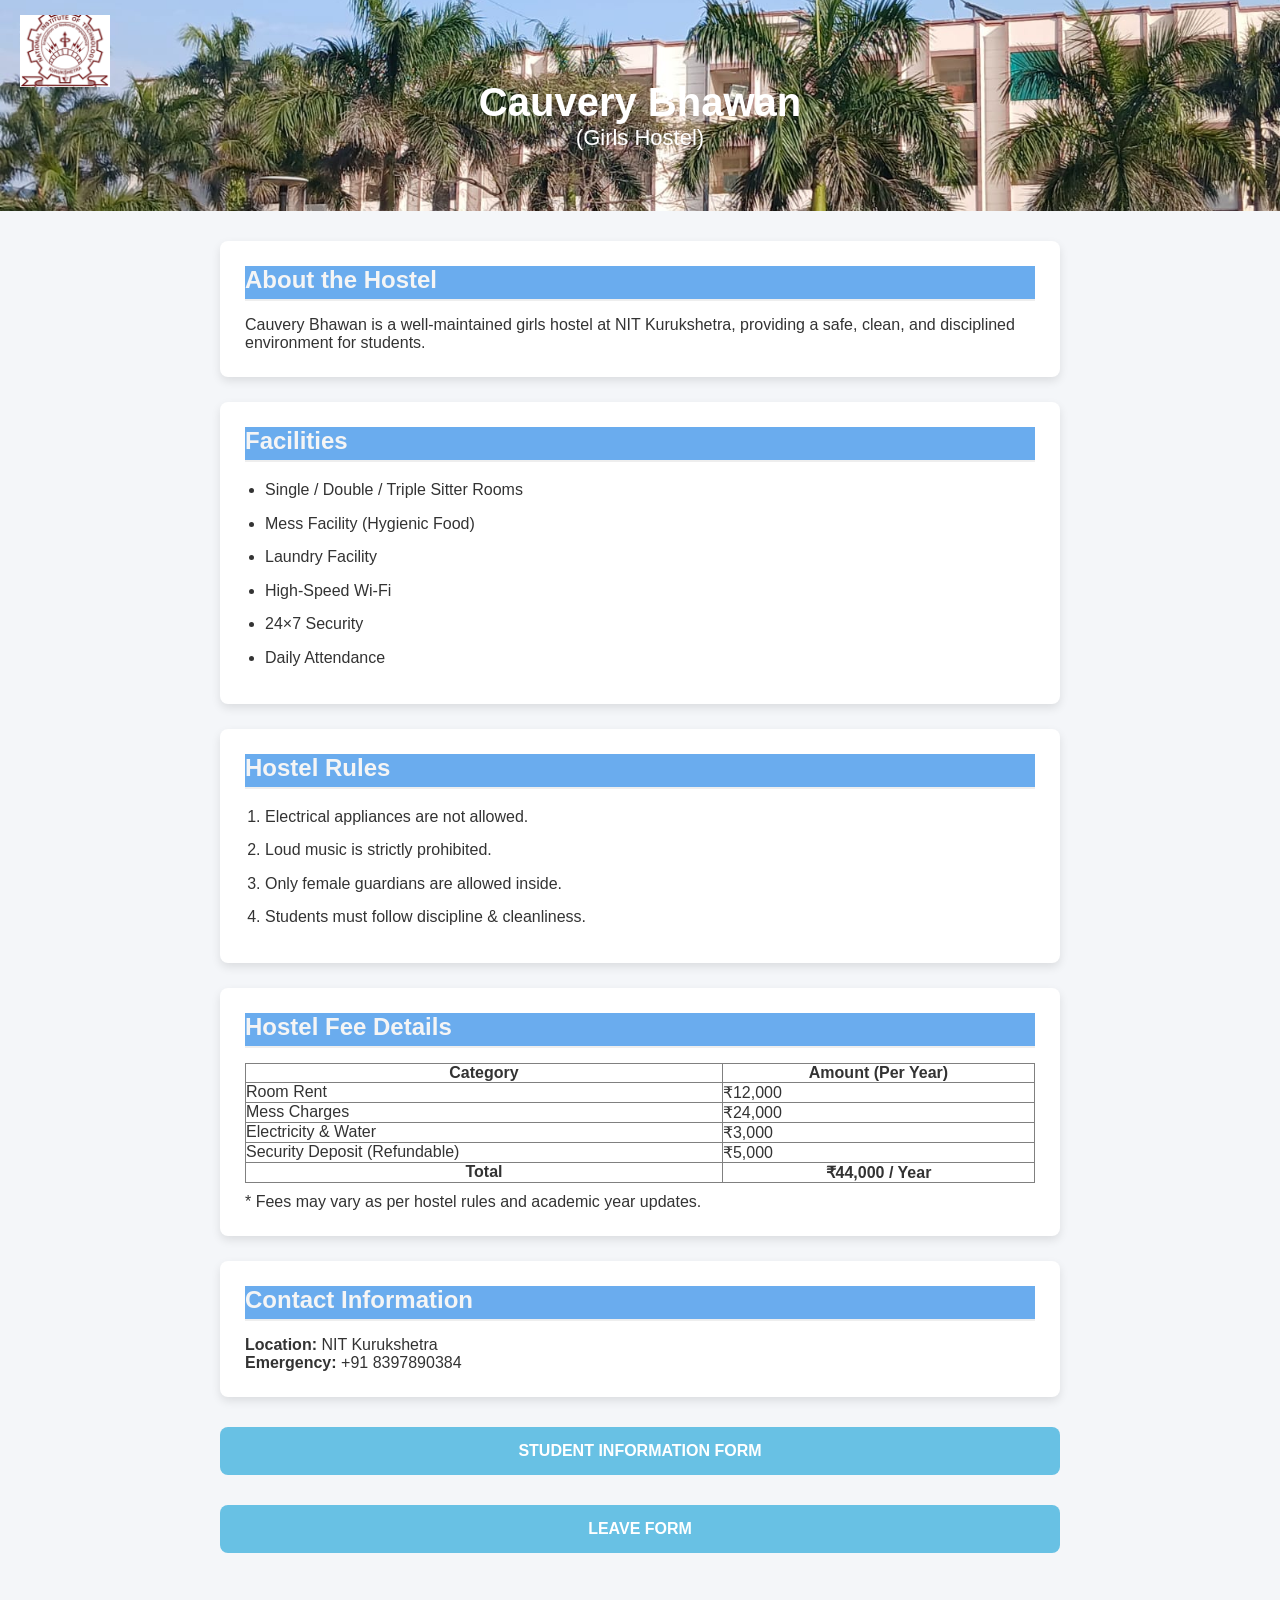
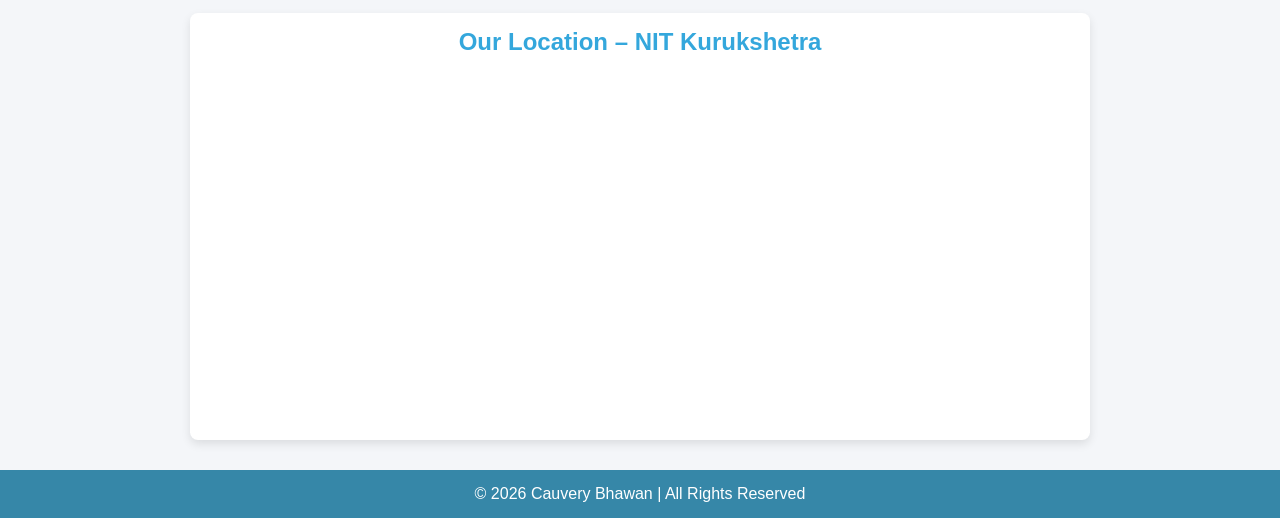
<file: index.html>
<!DOCTYPE html>
<html lang="en">
<head>
    <meta charset="UTF-8">
    <meta name="viewport" content="width=device-width, initial-scale=1.0">
    <title>Cauvery Bhawan</title>

    <link href="hostel.css" rel="stylesheet">
</head>

<body>

<header>
    <img src="12.png" alt="Hostel Logo">
    <h1>Cauvery Bhawan</h1>
    <h2>(Girls Hostel)</h2>
</header>

<section>

    <div class="card">
        <h2>About the Hostel</h2>
        <p>
            Cauvery Bhawan is a well-maintained girls hostel at NIT Kurukshetra,
            providing a safe, clean, and disciplined environment for students.
        </p>
    </div>

    <div class="card">
        <h2>Facilities</h2>
        <ul>
            <li>Single / Double / Triple Sitter Rooms</li>
            <li>Mess Facility (Hygienic Food)</li>
            <li>Laundry Facility</li>
            <li>High-Speed Wi-Fi</li>
            <li>24×7 Security</li>
            <li>Daily Attendance</li>
        </ul>
    </div>

    <div class="card">
        <h2>Hostel Rules</h2>
        <ol>
            <li>Electrical appliances are not allowed.</li>
            <li>Loud music is strictly prohibited.</li>
            <li>Only female guardians are allowed inside.</li>
            <li>Students must follow discipline & cleanliness.</li>
        </ol>
    </div>
    <div class="card">
    <h2>Hostel Fee Details</h2>

    <table border="1" cellpadding="8" cellspacing="0" style="width:100%; border-collapse: collapse;">
        <tr>
            <th>Category</th>
            <th>Amount (Per Year)</th>
        </tr>
        <tr>
            <td>Room Rent</td>
            <td>₹12,000</td>
        </tr>
        <tr>
            <td>Mess Charges</td>
            <td>₹24,000</td>
        </tr>
        <tr>
            <td>Electricity & Water</td>
            <td>₹3,000</td>
        </tr>
        <tr>
            <td>Security Deposit (Refundable)</td>
            <td>₹5,000</td>
        </tr>
        <tr>
            <th>Total</th>
            <th>₹44,000 / Year</th>
        </tr>
    </table>

    <p style="margin-top:10px;">
        * Fees may vary as per hostel rules and academic year updates.
    </p>
</div>

    <div class="card">
        <h2>Contact Information</h2>
        <p><strong>Location:</strong> NIT Kurukshetra</p>
        <p><strong>Emergency:</strong> +91 8397890384</p>
    </div>

    <div class="ank">
        <a href="student.html">STUDENT INFORMATION FORM</a>
    </div>
     <div class="an">
        <a href="login.html">LEAVE FORM</a>
    </div>

</section>

<div class="map-container">
    <h2>Our Location – NIT Kurukshetra</h2>
    <iframe 
        src="https://www.google.com/maps?q=NIT+Kurukshetra&output=embed"
        loading="lazy">
    </iframe>
</div>

<footer>
    <p>© 2026 Cauvery Bhawan | All Rights Reserved</p>
</footer>

</body>
</html>
</file>
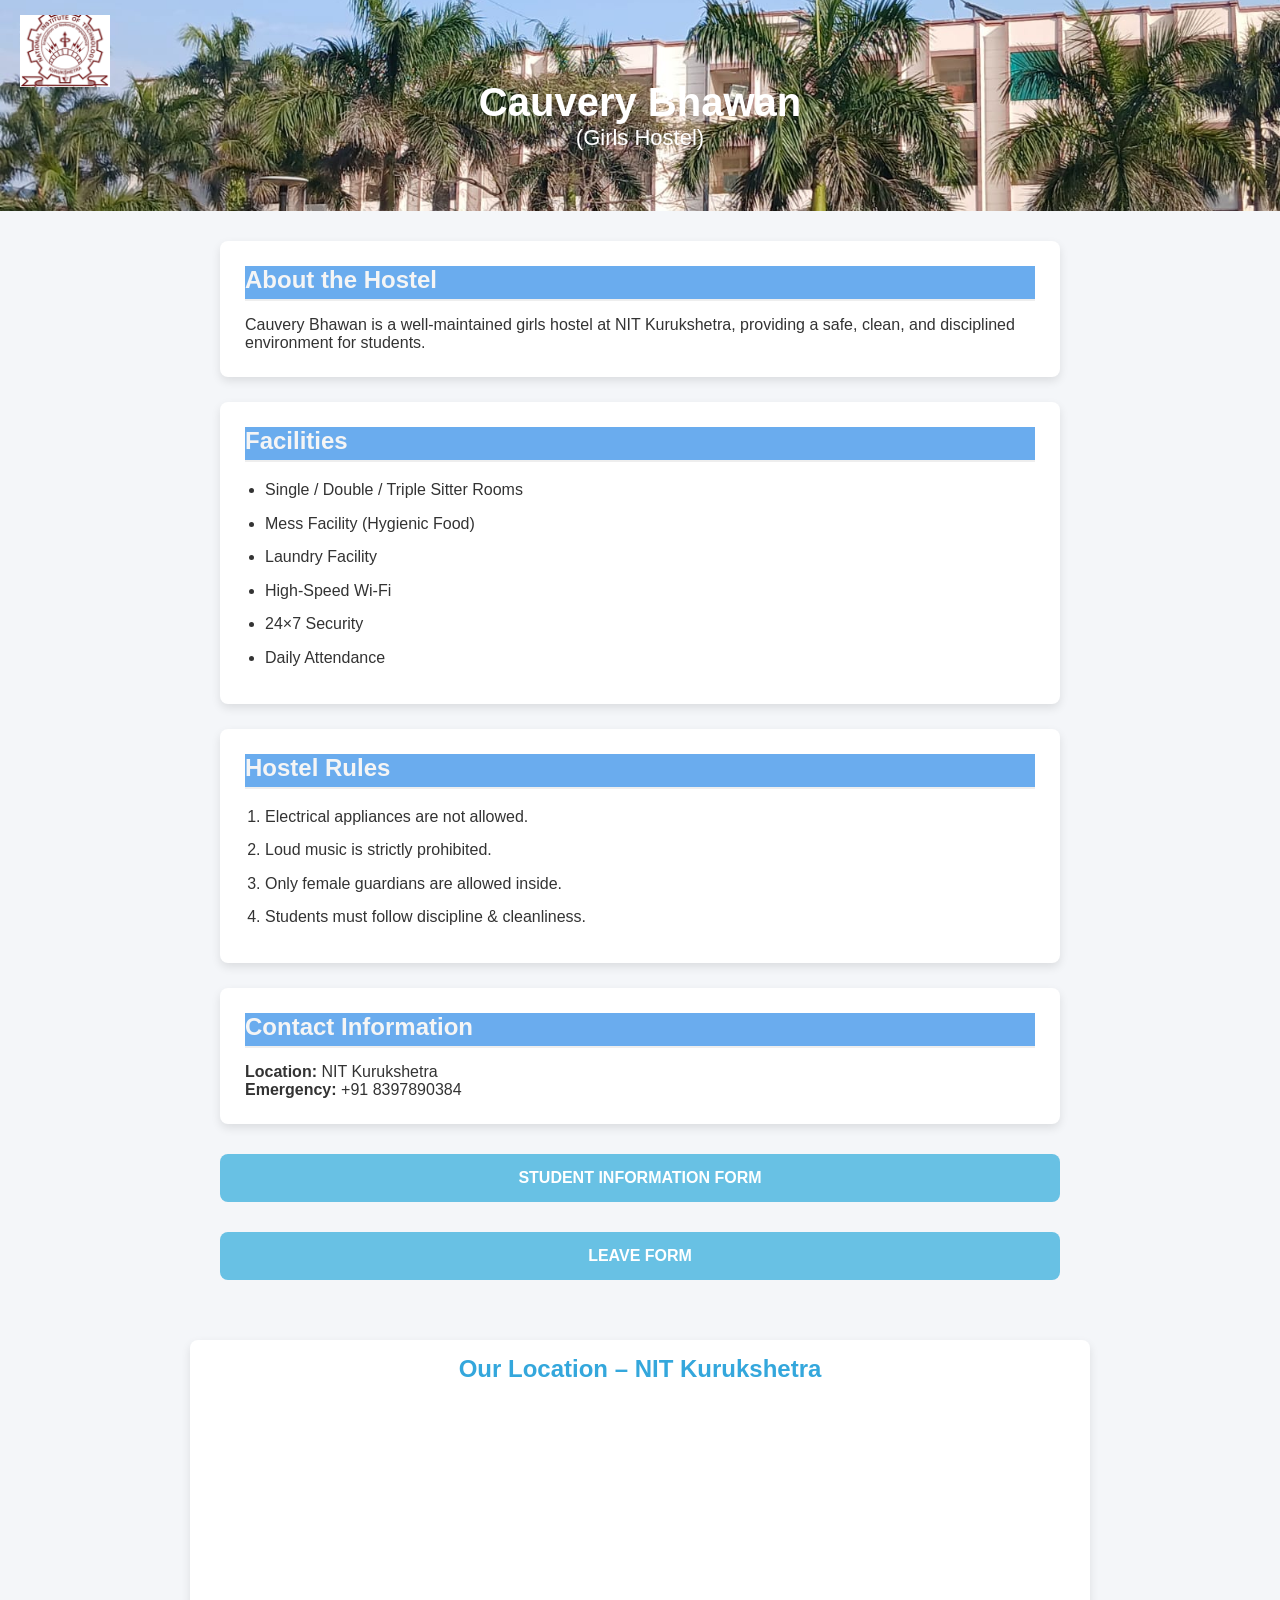
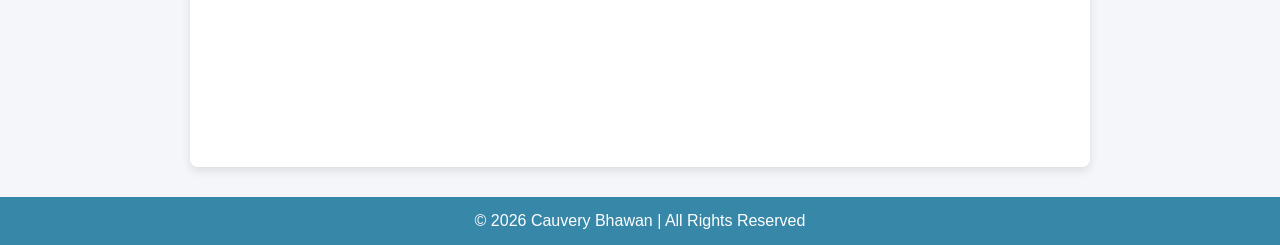
<file: hostel.htm>
<!DOCTYPE html>
<html lang="en">
<head>
    <meta charset="UTF-8">
    <meta name="viewport" content="width=device-width, initial-scale=1.0">
    <title>Cauvery Bhawan</title>

    <link href="hostel.css" rel="stylesheet">
</head>

<body>

<header>
    <img src="12.png" alt="Hostel Logo">
    <h1>Cauvery Bhawan</h1>
    <h2>(Girls Hostel)</h2>
</header>

<section>

    <div class="card">
        <h2>About the Hostel</h2>
        <p>
            Cauvery Bhawan is a well-maintained girls hostel at NIT Kurukshetra,
            providing a safe, clean, and disciplined environment for students.
        </p>
    </div>

    <div class="card">
        <h2>Facilities</h2>
        <ul>
            <li>Single / Double / Triple Sitter Rooms</li>
            <li>Mess Facility (Hygienic Food)</li>
            <li>Laundry Facility</li>
            <li>High-Speed Wi-Fi</li>
            <li>24×7 Security</li>
            <li>Daily Attendance</li>
        </ul>
    </div>

    <div class="card">
        <h2>Hostel Rules</h2>
        <ol>
            <li>Electrical appliances are not allowed.</li>
            <li>Loud music is strictly prohibited.</li>
            <li>Only female guardians are allowed inside.</li>
            <li>Students must follow discipline & cleanliness.</li>
        </ol>
    </div>

    <div class="card">
        <h2>Contact Information</h2>
        <p><strong>Location:</strong> NIT Kurukshetra</p>
        <p><strong>Emergency:</strong> +91 8397890384</p>
    </div>

    <div class="ank">
        <a href="student.htm">STUDENT INFORMATION FORM</a>
    </div>
     <div class="an">
        <a href="login.htm">LEAVE FORM</a>
    </div>

</section>

<div class="map-container">
    <h2>Our Location – NIT Kurukshetra</h2>
    <iframe 
        src="https://www.google.com/maps?q=NIT+Kurukshetra&output=embed"
        loading="lazy">
    </iframe>
</div>

<footer>
    <p>© 2026 Cauvery Bhawan | All Rights Reserved</p>
</footer>

</body>
</html>
</file>
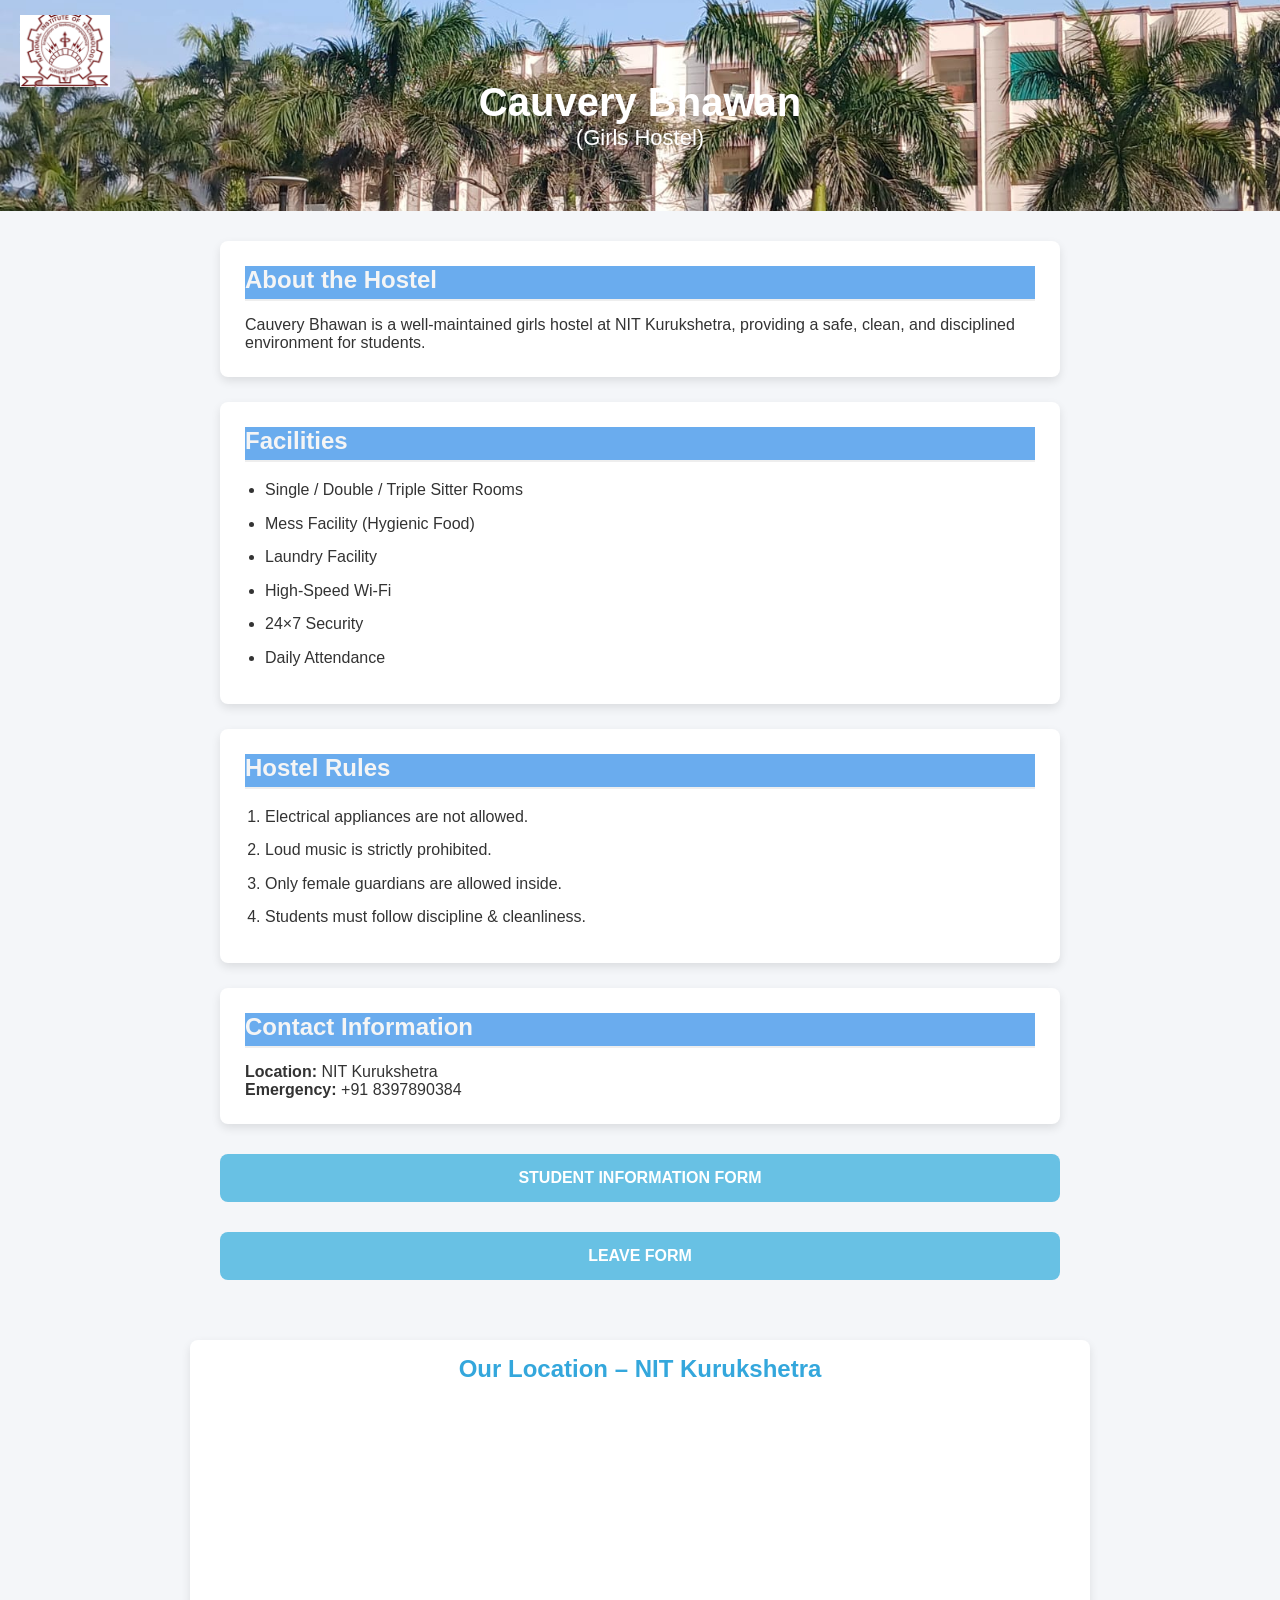
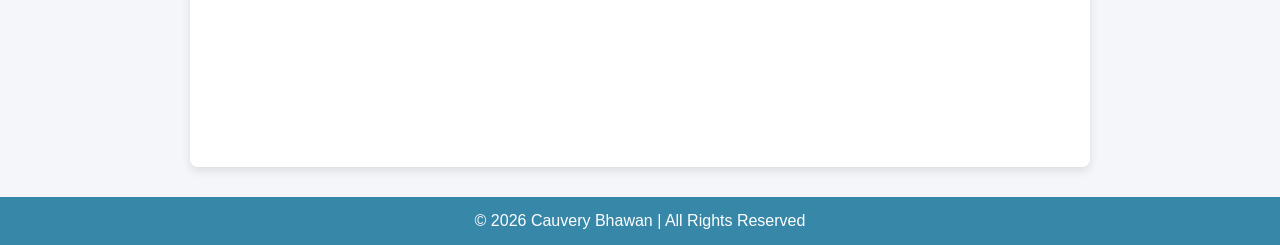
<file: hostel.html>
<!DOCTYPE html>
<html lang="en">
<head>
    <meta charset="UTF-8">
    <meta name="viewport" content="width=device-width, initial-scale=1.0">
    <title>Cauvery Bhawan</title>

    <link href="hostel.css" rel="stylesheet">
</head>

<body>

<header>
    <img src="12.png" alt="Hostel Logo">
    <h1>Cauvery Bhawan</h1>
    <h2>(Girls Hostel)</h2>
</header>

<section>

    <div class="card">
        <h2>About the Hostel</h2>
        <p>
            Cauvery Bhawan is a well-maintained girls hostel at NIT Kurukshetra,
            providing a safe, clean, and disciplined environment for students.
        </p>
    </div>

    <div class="card">
        <h2>Facilities</h2>
        <ul>
            <li>Single / Double / Triple Sitter Rooms</li>
            <li>Mess Facility (Hygienic Food)</li>
            <li>Laundry Facility</li>
            <li>High-Speed Wi-Fi</li>
            <li>24×7 Security</li>
            <li>Daily Attendance</li>
        </ul>
    </div>

    <div class="card">
        <h2>Hostel Rules</h2>
        <ol>
            <li>Electrical appliances are not allowed.</li>
            <li>Loud music is strictly prohibited.</li>
            <li>Only female guardians are allowed inside.</li>
            <li>Students must follow discipline & cleanliness.</li>
        </ol>
    </div>

    <div class="card">
        <h2>Contact Information</h2>
        <p><strong>Location:</strong> NIT Kurukshetra</p>
        <p><strong>Emergency:</strong> +91 8397890384</p>
    </div>

    <div class="ank">
        <a href="student.html">STUDENT INFORMATION FORM</a>
    </div>
     <div class="an">
        <a href="login.html">LEAVE FORM</a>
    </div>

</section>

<div class="map-container">
    <h2>Our Location – NIT Kurukshetra</h2>
    <iframe 
        src="https://www.google.com/maps?q=NIT+Kurukshetra&output=embed"
        loading="lazy">
    </iframe>
</div>

<footer>
    <p>© 2026 Cauvery Bhawan | All Rights Reserved</p>
</footer>

</body>
</html>
</file>
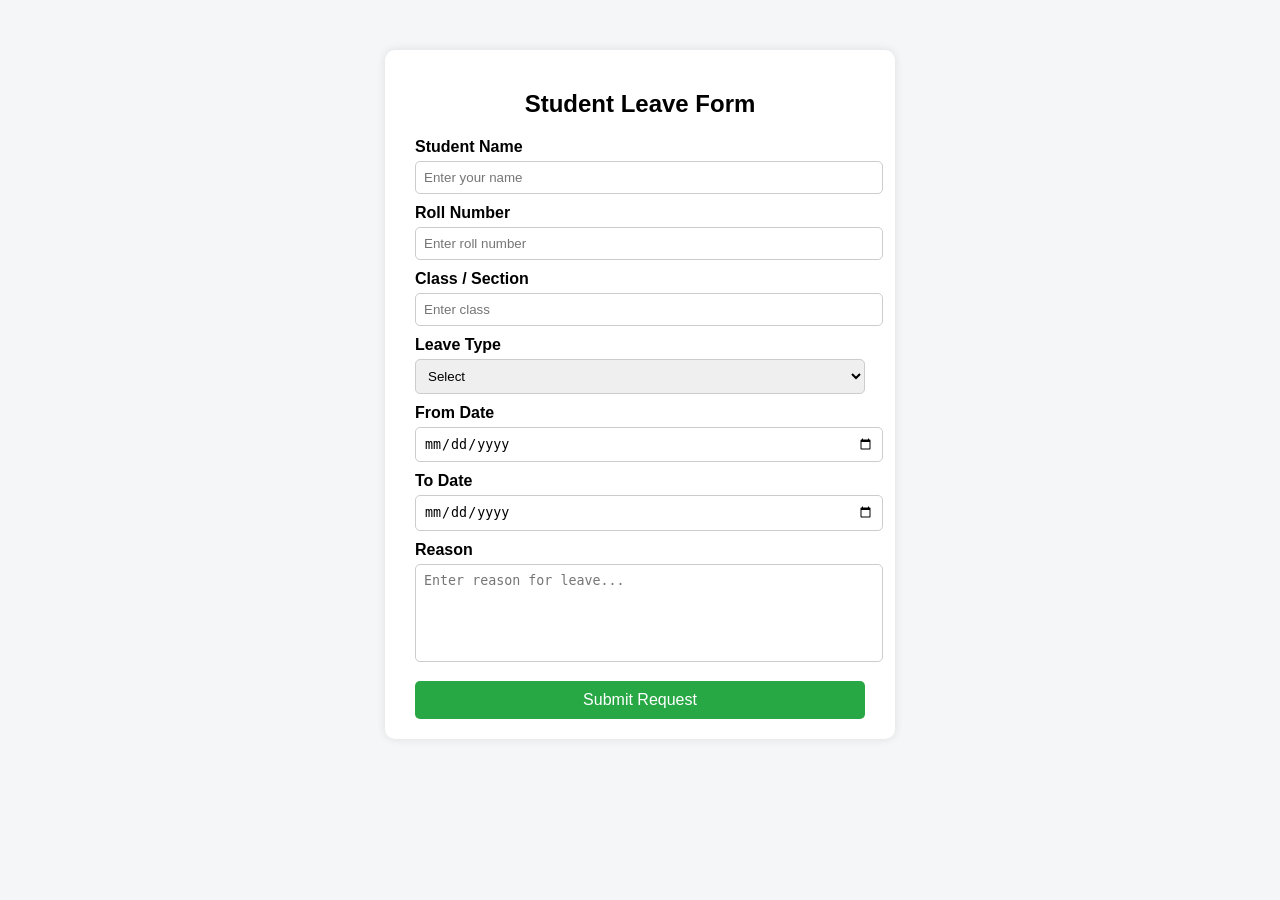
<file: login.htm>
<!DOCTYPE html>
<html>
<head>
    <title>Student Leave Form</title>
    <style>
        body {
            font-family: Arial, sans-serif;
            background: #f4f6f8;
            margin: 0;
            padding: 0;
        }

        .container {
            width: 450px;
            margin: 50px auto;
            background: #fff;
            padding: 20px 30px;
            border-radius: 10px;
            box-shadow: 0 0 10px rgba(0,0,0,0.1);
        }

        h2 {
            text-align: center;
            margin-bottom: 20px;
        }

        label {
            font-weight: bold;
            display: block;
            margin-top: 10px;
        }

        input, textarea, select {
            width: 100%;
            padding: 8px;
            margin-top: 5px;
            border: 1px solid #ccc;
            border-radius: 5px;
        }

        textarea {
            resize: none;
            height: 80px;
        }

        button {
            width: 100%;
            padding: 10px;
            margin-top: 15px;
            background: #28a745;
            color: white;
            border: none;
            border-radius: 5px;
            cursor: pointer;
            font-size: 16px;
        }

        button:hover {
            background: #218838;
        }
    </style>
</head>

<body>

<div class="container">
    <h2>Student Leave Form</h2>

    <form>
        <label>Student Name</label>
        <input type="text" placeholder="Enter your name" required>

        <label>Roll Number</label>
        <input type="text" placeholder="Enter roll number" required>

        <label>Class / Section</label>
        <input type="text" placeholder="Enter class" required>

        <label>Leave Type</label>
        <select required>
            <option value="">Select</option>
            <option>Medical Leave</option>
            <option>Personal Leave</option>
            <option>Emergency Leave</option>
        </select>

        <label>From Date</label>
        <input type="date" required>

        <label>To Date</label>
        <input type="date" required>

        <label>Reason</label>
        <textarea placeholder="Enter reason for leave..." required></textarea>

        <button type="submit">Submit Request</button>
    </form>
</div>

</body>
</html>
</file>
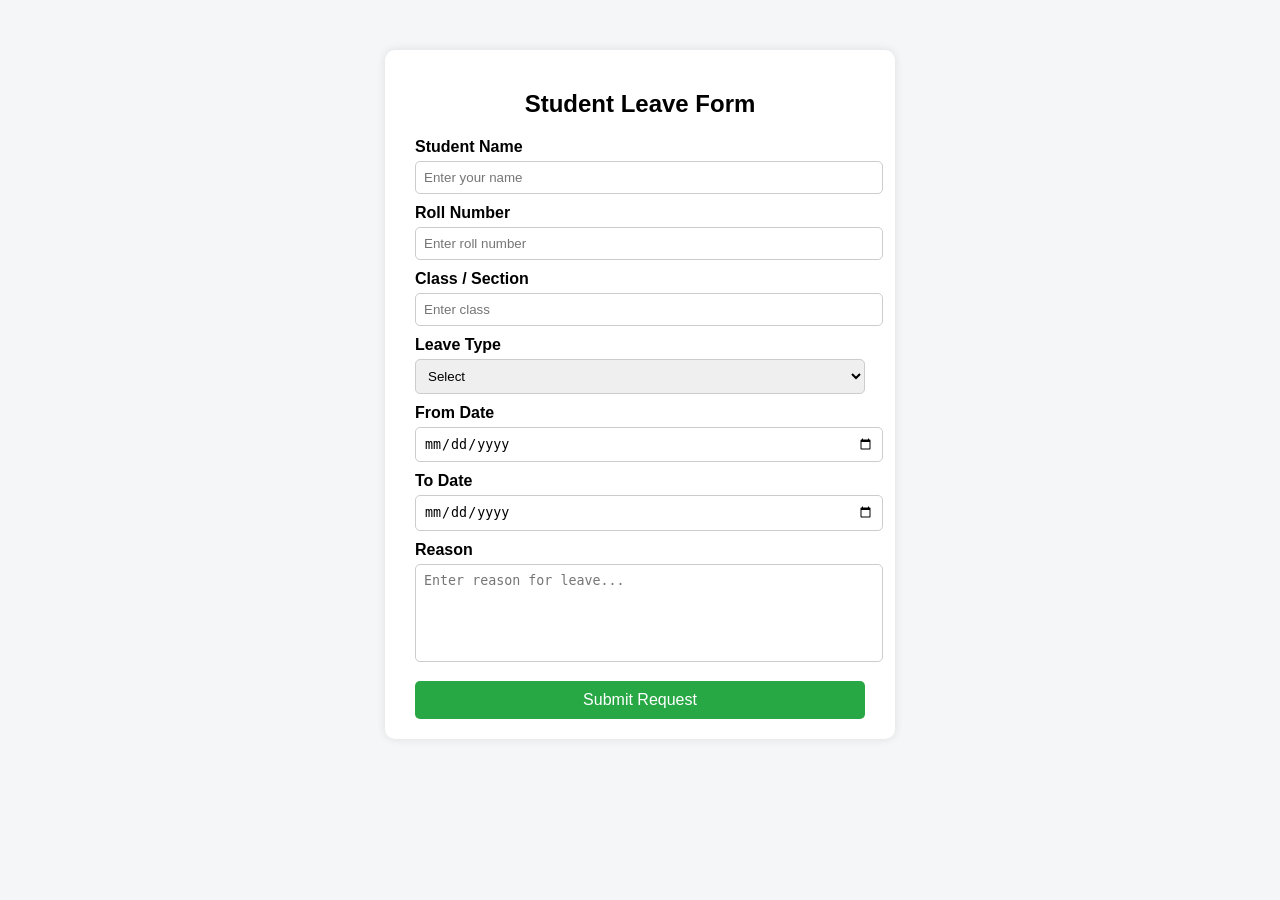
<file: login.html>
<!DOCTYPE html>
<html>
<head>
    <title>Student Leave Form</title>
    <style>
        body {
            font-family: Arial, sans-serif;
            background: #f4f6f8;
            margin: 0;
            padding: 0;
        }

        .container {
            width: 450px;
            margin: 50px auto;
            background: #fff;
            padding: 20px 30px;
            border-radius: 10px;
            box-shadow: 0 0 10px rgba(0,0,0,0.1);
        }

        h2 {
            text-align: center;
            margin-bottom: 20px;
        }

        label {
            font-weight: bold;
            display: block;
            margin-top: 10px;
        }

        input, textarea, select {
            width: 100%;
            padding: 8px;
            margin-top: 5px;
            border: 1px solid #ccc;
            border-radius: 5px;
        }

        textarea {
            resize: none;
            height: 80px;
        }

        button {
            width: 100%;
            padding: 10px;
            margin-top: 15px;
            background: #28a745;
            color: white;
            border: none;
            border-radius: 5px;
            cursor: pointer;
            font-size: 16px;
        }

        button:hover {
            background: #218838;
        }
    </style>
</head>

<body>

<div class="container">
    <h2>Student Leave Form</h2>

    <form>
        <label>Student Name</label>
        <input type="text" placeholder="Enter your name" required>

        <label>Roll Number</label>
        <input type="text" placeholder="Enter roll number" required>

        <label>Class / Section</label>
        <input type="text" placeholder="Enter class" required>

        <label>Leave Type</label>
        <select required>
            <option value="">Select</option>
            <option>Medical Leave</option>
            <option>Personal Leave</option>
            <option>Emergency Leave</option>
        </select>

        <label>From Date</label>
        <input type="date" required>

        <label>To Date</label>
        <input type="date" required>

        <label>Reason</label>
        <textarea placeholder="Enter reason for leave..." required></textarea>

        <button type="submit">Submit Request</button>
    </form>
</div>

</body>
</html>
</file>
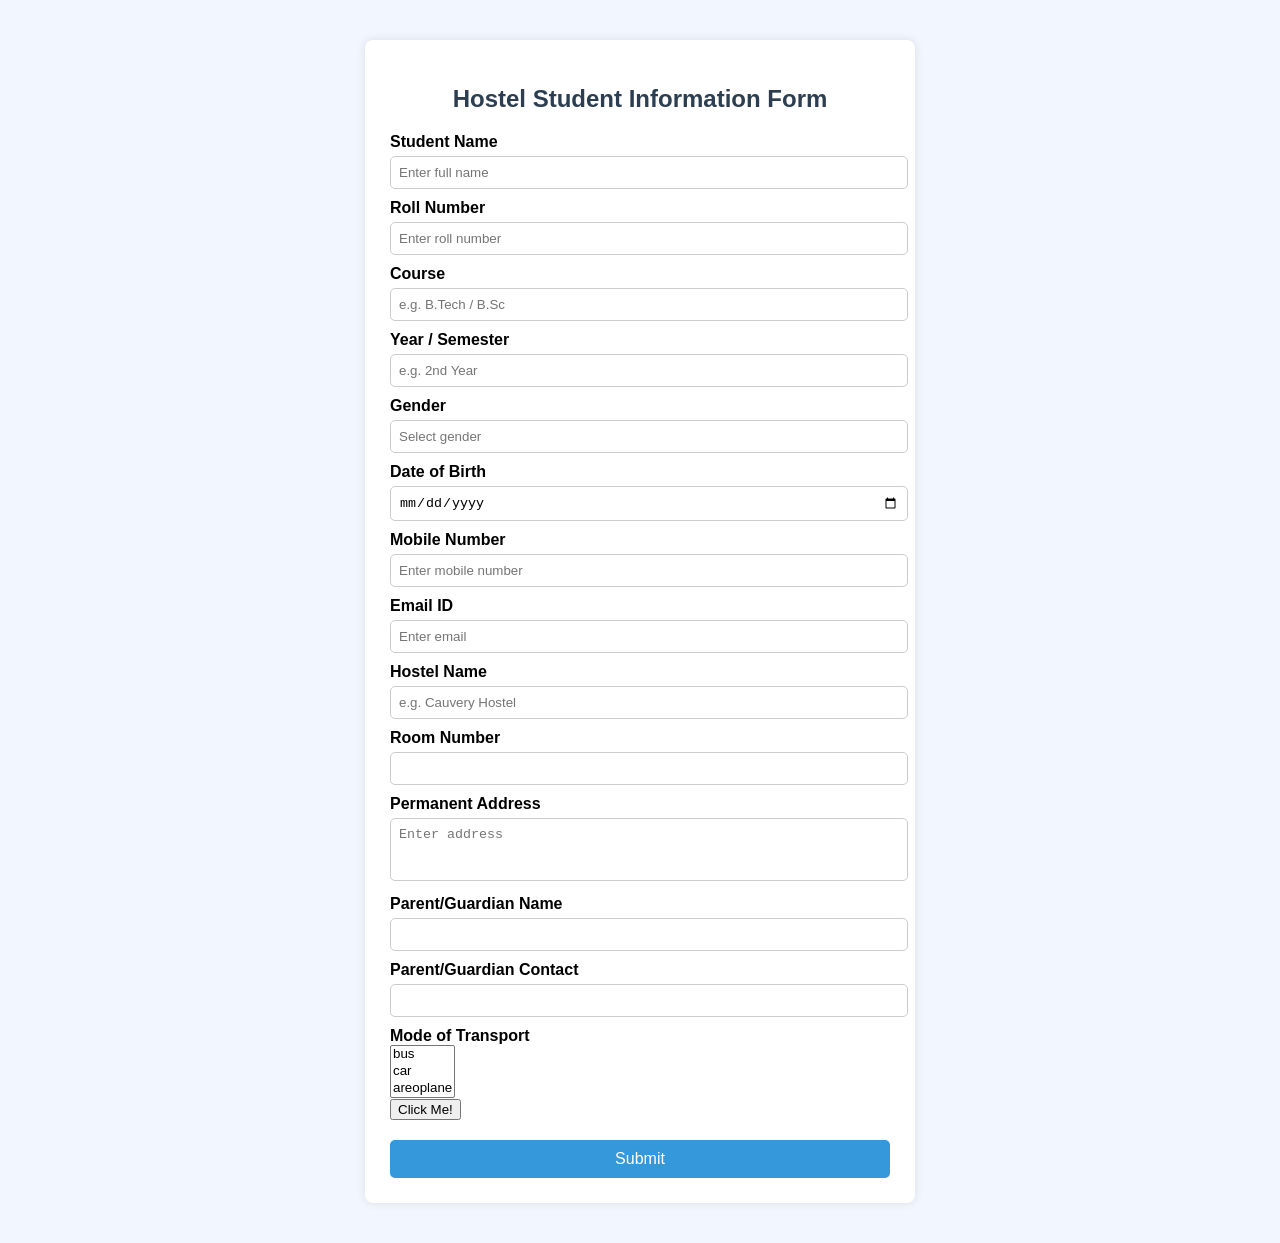
<file: student.htm>
<!DOCTYPE html>
<html lang="en">
<head>
    <meta charset="UTF-8">
    <title>Hostel Student Information Form</title>

    <style>
        body {
            font-family: Arial, sans-serif;
            background: #f2f6ff;
        }

        .form-container {
            width: 500px;
            margin: 40px auto;
            background: white;
            padding: 25px;
            border-radius: 8px;
            box-shadow: 0 0 10px rgba(0,0,0,0.1);
        }

        h2 {
            text-align: center;
            margin-bottom: 20px;
            color: #2c3e50;
        }

        label {
            font-weight: bold;
            display: block;
            margin-top: 10px;
        }

        input, textarea {
            width: 100%;
            padding: 8px;
            margin-top: 5px;
            border-radius: 5px;
            border: 1px solid #ccc;
        }

        textarea {
            resize: none;
        }

        .btn {
            margin-top: 20px;
            width: 100%;
            padding: 10px;
            background: #3498db;
            color: white;
            border: none;
            border-radius: 5px;
            font-size: 16px;
            cursor: pointer;
        }
        .button {
            margin-top: 20px;
            width: 100%;
            padding: 10px;
            background: #3498db;
            color: white;
            border: none;
            border-radius: 5px;
            font-size: 16px;
            cursor: pointer;
        }

        .btn:hover {
            background: #2980b9;
        }
    </style>
</head>
<body>

<div class="form-container">
    <h2>Hostel Student Information Form</h2>

    <!-- POST method added -->
    <form action="submit.php" method="post">

        <label>Student Name</label>
        <input type="text" name="student_name" placeholder="Enter full name">

        <label>Roll Number</label>
        <input type="text" name="roll_no" placeholder="Enter roll number">

        <label>Course</label>
        <input type="text" name="course" placeholder="e.g. B.Tech / B.Sc">

        <label>Year / Semester</label>
        <input type="text" name="year_sem" placeholder="e.g. 2nd Year">

        <label>Gender</label>
        <input list="gender_list" name="gender" placeholder="Select gender">
        <datalist id="gender_list">
            <option value="Male">
            <option value="Female">
            <option value="Other">
        </datalist>

        <label>Date of Birth</label>
        <input type="date" name="dob">

        <label>Mobile Number</label>
        <input type="tel" name="mobile" placeholder="Enter mobile number">

        <label>Email ID</label>
        <input type="email" name="email" placeholder="Enter email" novalidate>

        <label>Hostel Name</label>
        <input type="text" name="hostel_name" placeholder="e.g. Cauvery Hostel">

        <label>Room Number</label>
        <input type="text" name="room_no">

        <label>Permanent Address</label>
        <textarea rows="3" name="address" placeholder="Enter address"></textarea>

        <label>Parent/Guardian Name</label>
        <input type="text" name="parent_name">

        <label>Parent/Guardian Contact</label>
        <input type="tel" name="parent_contact">
        <br>
        <label>Mode of Transport</label>
        <select id="isss" size="3" multiple>
            <option value="bus">bus
            <option value="Car">car
            <option value="areoplane">areoplane
            </select>
        <br>
       <button type="button" onclick="alert('hello world')">Click Me!</button>

        <button class="btn" type="submit">Submit</button>

    </form>
</div>

</body>
</html>
</file>
<file: hostel.css>
* {
            margin: 0;
            padding: 0;
            box-sizing: border-box;
            font-family: Arial, Helvetica, sans-serif;
        }

        body {
            background-color: #f4f6f9;
            color: #333;
            
        }

        /* HEADER */
        header {
            background-image: url("h2.jpeg");
            background-size: cover;
            background-position: center;
            padding: 60px 20px;
            text-align: center;
            color: white;
            position: relative;
        }

        header img {
            width: 90px;
            position: absolute;
            top: 15px;
            left: 20px;
        }

        header h1 {
            font-size: 40px;
            margin-top: 20px;
        }

        header h2 {
            font-size: 22px;
            font-weight: normal;
        }

        section {
            padding: 30px;
            max-width: 900px;
            margin: auto;
        }

        .card {
            background: white;
            padding: 25px;
            margin-bottom: 25px;
            border-radius: 8px;
            box-shadow: 0 4px 10px rgba(0,0,0,0.1);
        }

        .card h2 {
            color: #f5f5f5;
            margin-bottom: 15px;
            border-bottom: 2px solid #eee;
            padding-bottom: 5px;
            background-color: #6aacee;
        }

        ul, ol {
            margin-left: 20px;
        }

        ul li, ol li {
            margin: 8px 0;
            line-height: 1.6;
        }

        /* BUTTON */
        .ank {
            background-color: #68c1e4;
            text-align: center;
            padding: 15px;
            margin-top: 30px;
            border-radius: 8px;
        }
        .an {
            background-color: #68c1e4;
            text-align: center;
            padding: 15px;
            margin-top: 30px;
            border-radius: 8px;
        }

        .ank a {
            color: white;
            text-decoration: none;
            font-weight: bold;
            font-size: 16px;
        }
        .an a {
            color: white;
            text-decoration: none;
            font-weight: bold;
            font-size: 16px;
        }

        .ank a:hover {
            text-decoration: underline;
        }
        

        /* MAP */
        .map-container {
            max-width: 900px;
            margin: 30px auto;
            background: white;
            padding: 15px;
            border-radius: 8px;
            box-shadow: 0 4px 10px rgba(0,0,0,0.1);
        }

        .map-container h2 {
            text-align: center;
            color: #34a7dc;
            margin-bottom: 15px;
        }

        iframe {
            width: 100%;
            height: 350px;
            border: 0;
            border-radius: 8px;
        }

        footer {
            background-color: #3687a8;
            color: white;
            text-align: center;
            padding: 15px;
            margin-top: 30px;
        }
</file>
